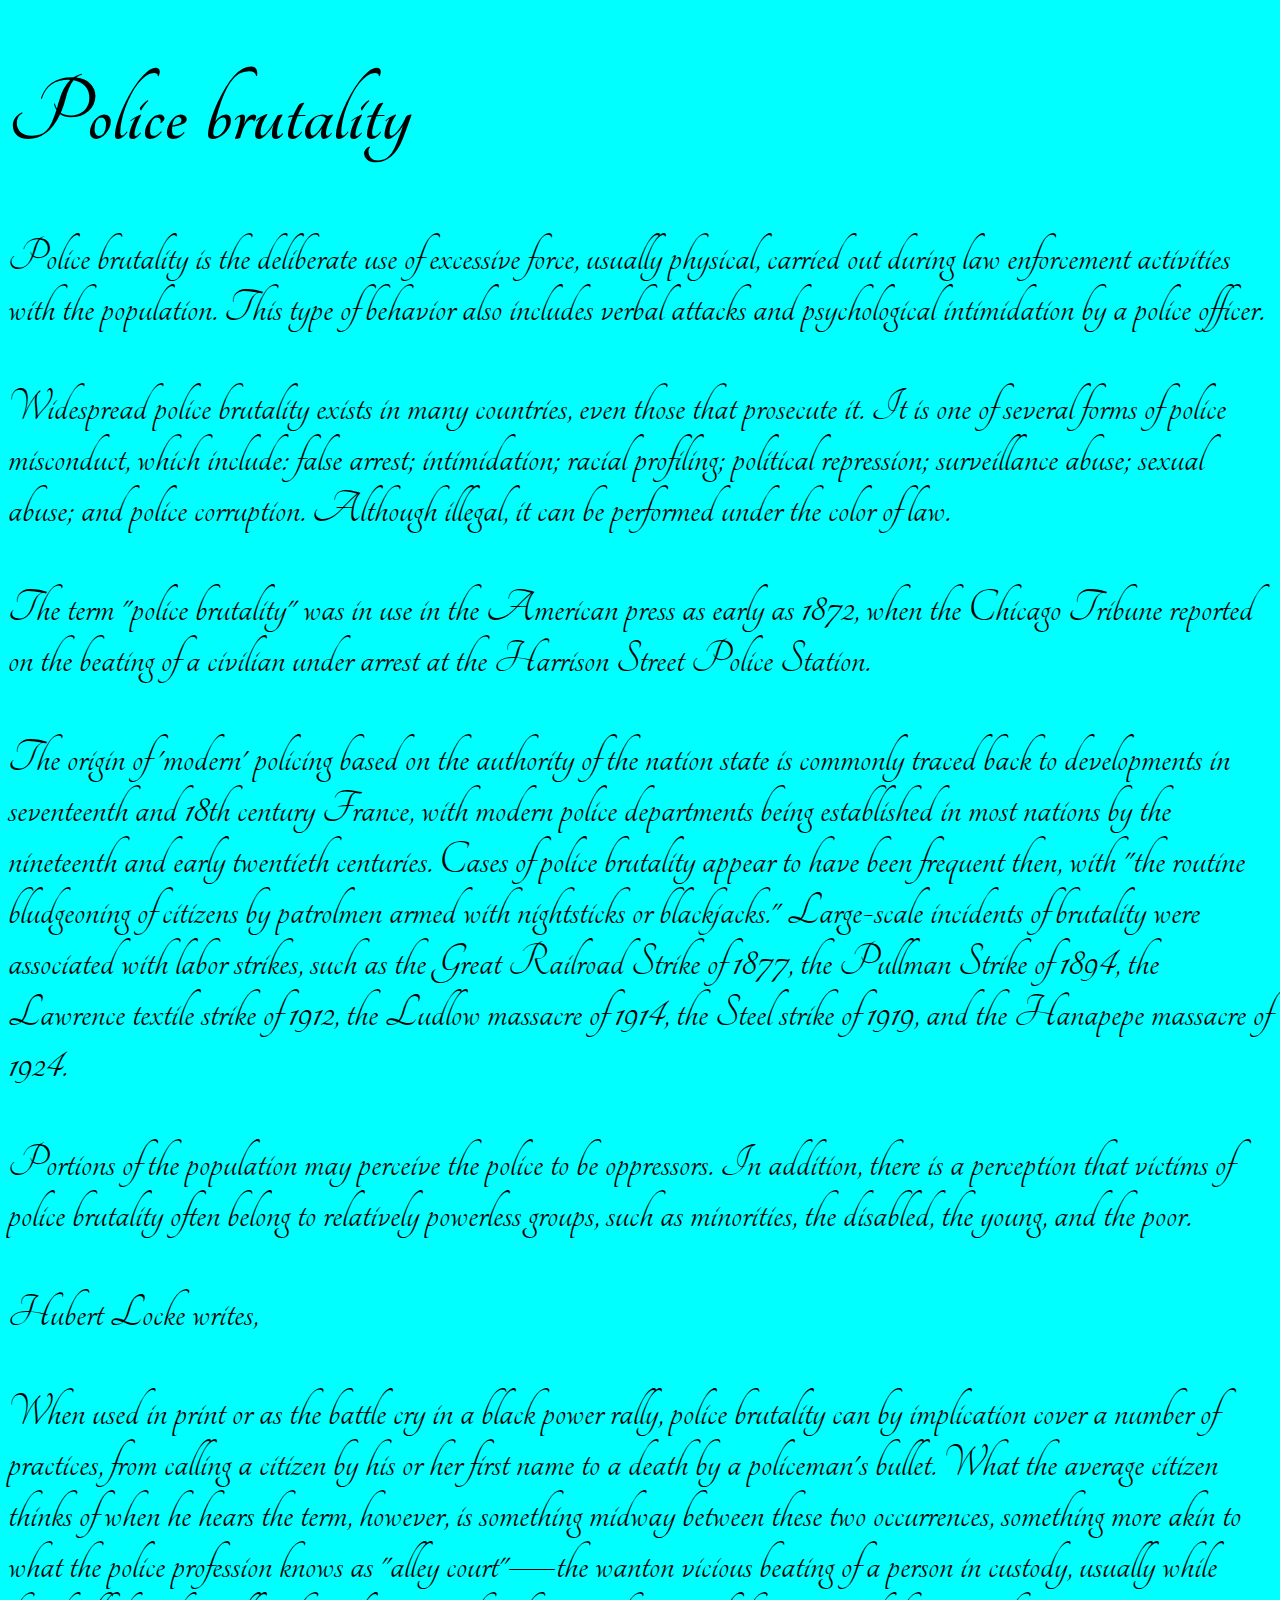
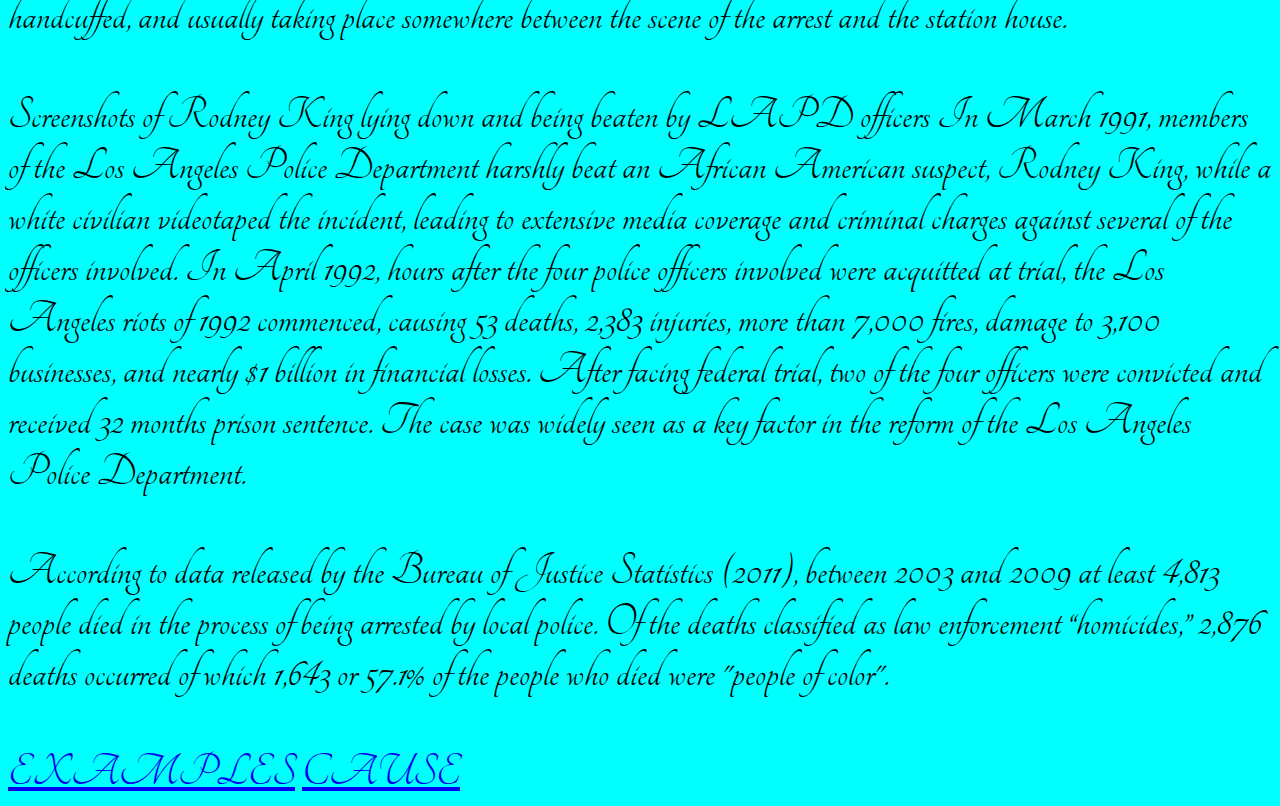
<file: index.html>
<!DOCTYPE html>
<html>
  <head>
      <link rel="stylesheet" type="text/css"
          href="https://fonts.googleapis.com/css?family=Tangerine">
    <style>
      body {
        font-family: 'Tangerine', serif;
        font-size: 48px;
      }
    </style>
      <link rel="stylesheet" href="css/style.css"
            
    
  </head>
  <body>
      <h1>Police brutality</h1>
      
      <p>Police brutality is the deliberate use of excessive force, usually physical, carried out during law enforcement activities with the population. This type of behavior also includes verbal attacks and psychological intimidation by a police officer.</p>

<p>Widespread police brutality exists in many countries, even those that prosecute it. It is one of several forms of police misconduct, which include: false arrest; intimidation; racial profiling; political repression; surveillance abuse; sexual abuse; and police corruption. Although illegal, it can be performed under the color of law.</p>
      
      <p>The term &quot;police brutality&quot; was in use in the American press as early as 1872, when the Chicago Tribune reported on the beating of a civilian under arrest at the Harrison Street Police Station.</p>

<p>The origin of 'modern' policing based on the authority of the nation state is commonly traced back to developments in seventeenth and 18th century France, with modern police departments being established in most nations by the nineteenth and early twentieth centuries. Cases of police brutality appear to have been frequent then, with &quot;the routine bludgeoning of citizens by patrolmen armed with nightsticks or blackjacks.&quot; Large-scale incidents of brutality were associated with labor strikes, such as the Great Railroad Strike of 1877, the Pullman Strike of 1894, the Lawrence textile strike of 1912, the Ludlow massacre of 1914, the Steel strike of 1919, and the Hanapepe massacre of 1924.</p>

<p>Portions of the population may perceive the police to be oppressors. In addition, there is a perception that victims of police brutality often belong to relatively powerless groups, such as minorities, the disabled, the young, and the poor.</p>

<p>Hubert Locke writes,</p>

<p>When used in print or as the battle cry in a black power rally, police brutality can by implication cover a number of practices, from calling a citizen by his or her first name to a death by a policeman's bullet. What the average citizen thinks of when he hears the term, however, is something midway between these two occurrences, something more akin to what the police profession knows as &quot;alley court&quot;&mdash;the wanton vicious beating of a person in custody, usually while handcuffed, and usually taking place somewhere between the scene of the arrest and the station house.</p>

<p> Screenshots of Rodney King lying down and being beaten by LAPD officers In March 1991, members of the Los Angeles Police Department harshly beat an African American suspect, Rodney King, while a white civilian videotaped the incident, leading to extensive media coverage and criminal charges against several of the officers involved. In April 1992, hours after the four police officers involved were acquitted at trial, the Los Angeles riots of 1992 commenced, causing 53 deaths, 2,383 injuries, more than 7,000 fires, damage to 3,100 businesses, and nearly $1 billion in financial losses. After facing federal trial, two of the four officers were convicted and received 32 months prison sentence. The case was widely seen as a key factor in the reform of the Los Angeles Police Department.</p>

<p>According to data released by the Bureau of Justice Statistics (2011), between 2003 and 2009 at least 4,813 people died in the process of being arrested by local police. Of the deaths classified as law enforcement &ldquo;homicides,&rdquo; 2,876 deaths occurred of which 1,643 or 57.1% of the people who died were &quot;people of color&quot;.</p>
       <nav>
           
    <a href="EXAMPLES.html">EXAMPLES</a>
           
           
    <a href="CAUSE.html">CAUSE</a>
           
  </nav>
    </body>
</html>
</file>
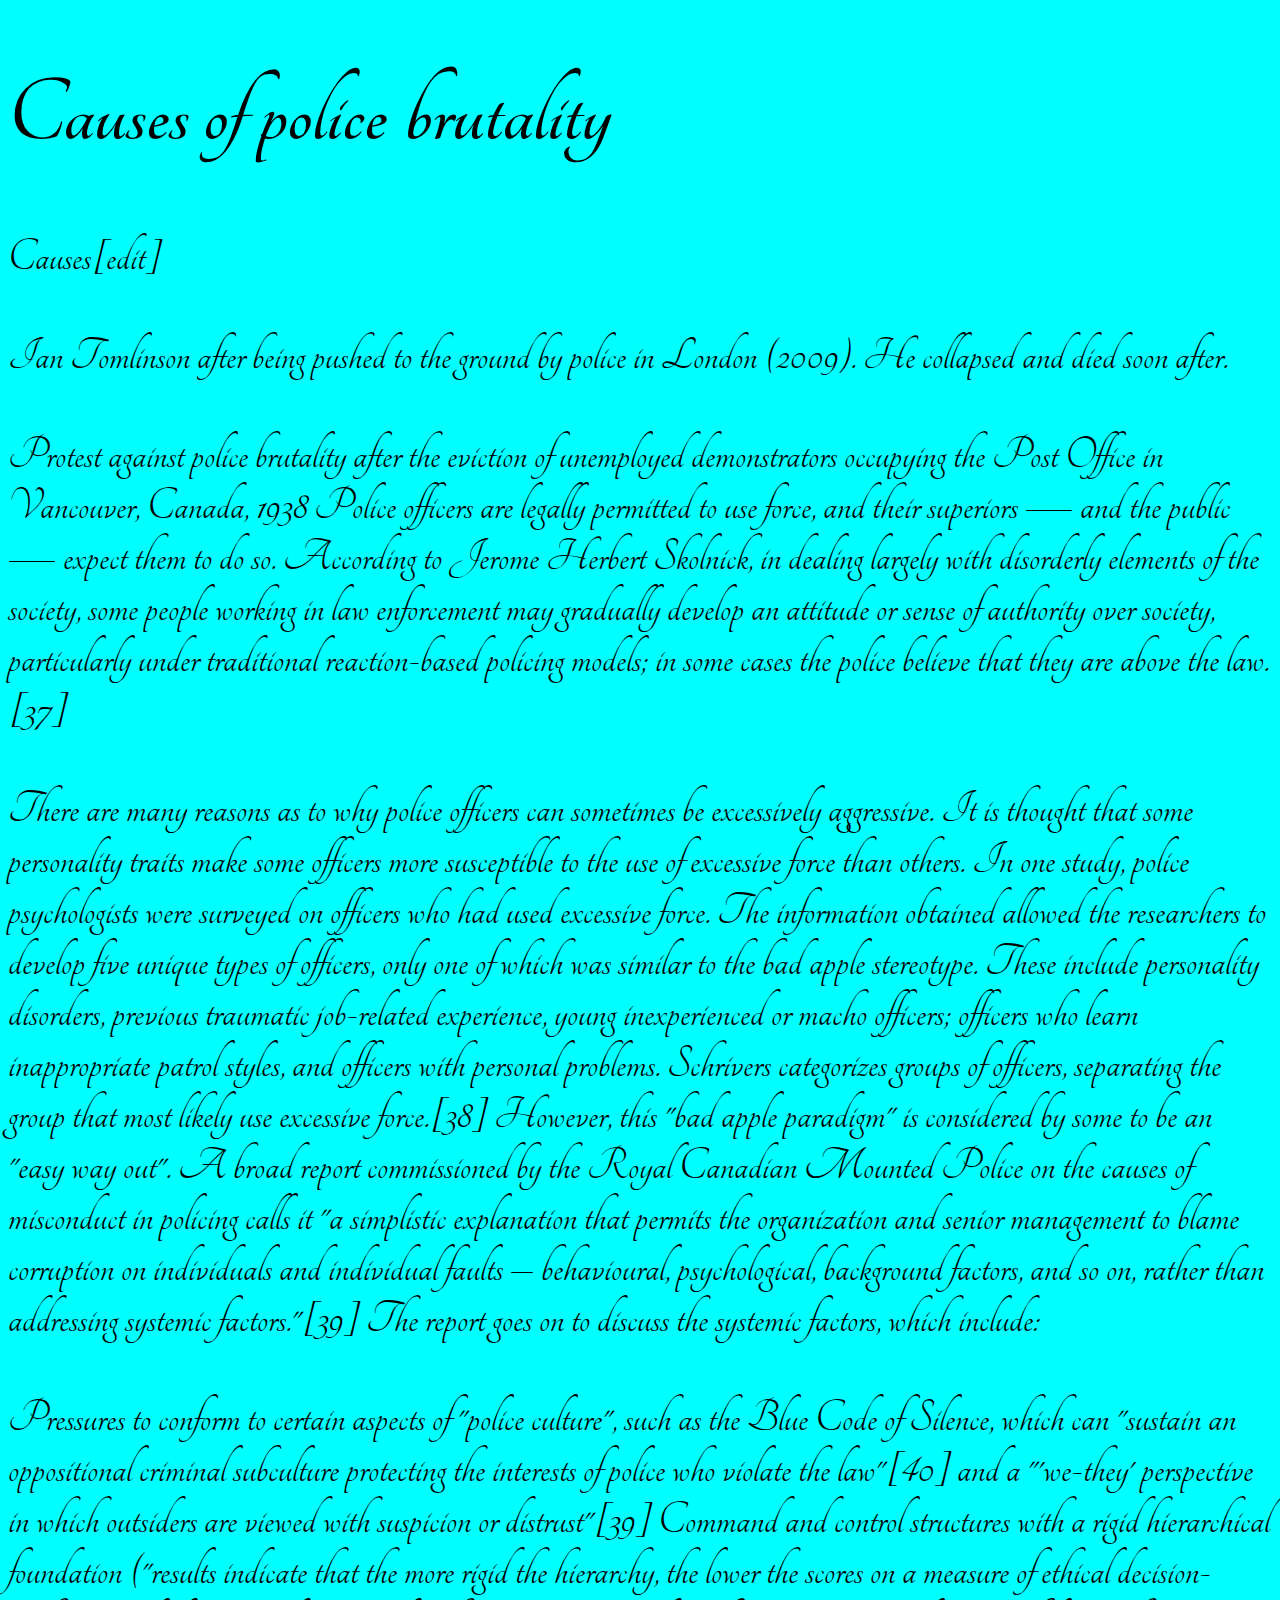
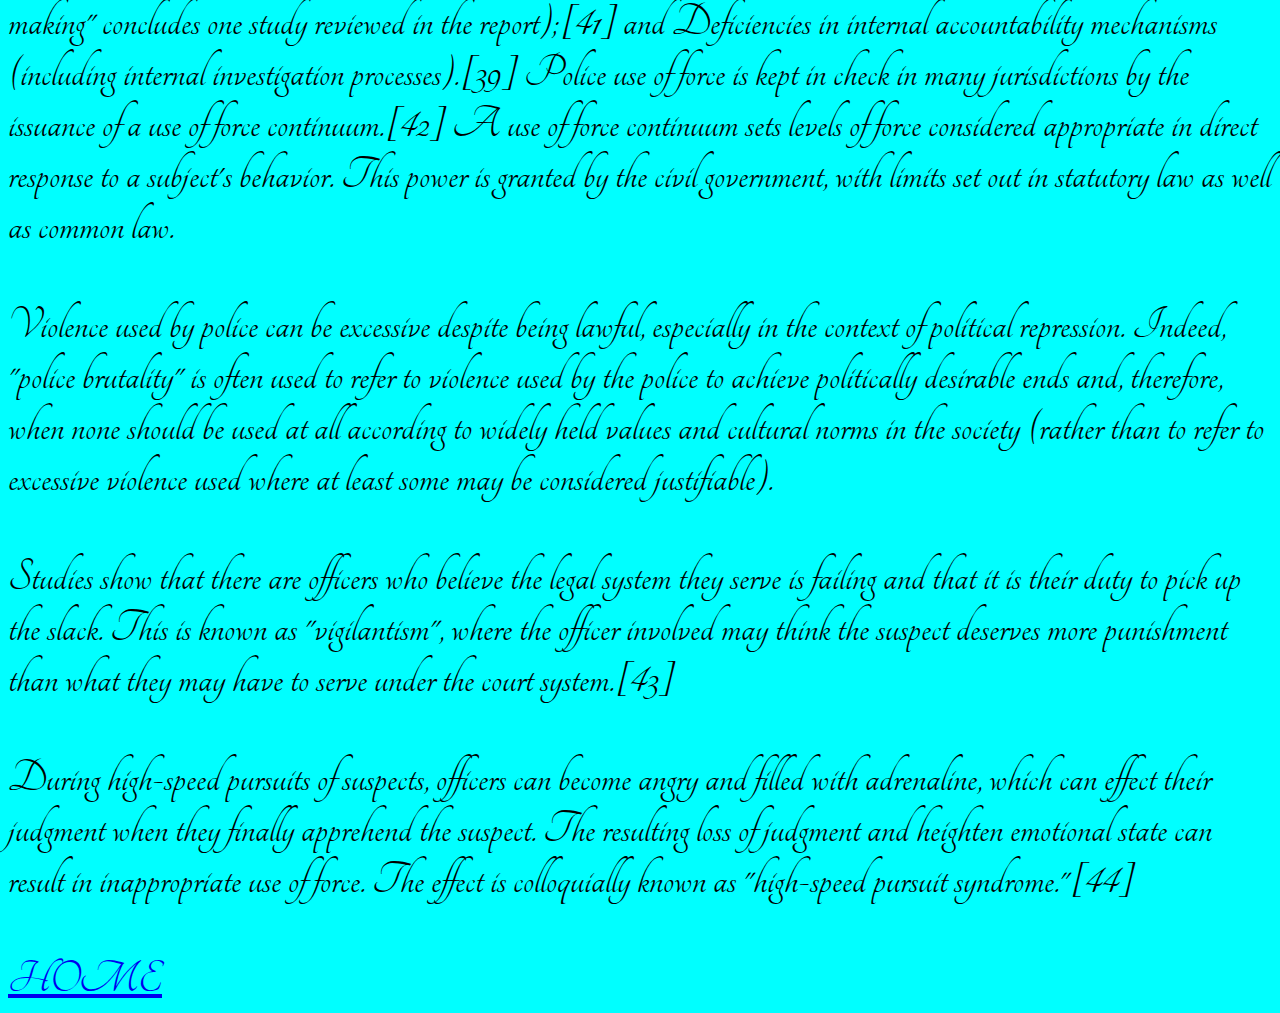
<file: CAUSE.html>
<!DOCTYPE html>
<html>
  <head>
      <link rel="stylesheet" type="text/css"
          href="https://fonts.googleapis.com/css?family=Tangerine">
    <style>
      body {
        font-family: 'Tangerine', serif;
        font-size: 48px;
      }
    </style>
      <link rel="stylesheet" href="css/style.css"
      
    </head>
    <body>
        <h1>Causes of police brutality</h1>
        <p>Causes[edit]</p>

<p>Ian Tomlinson after being pushed to the ground by police in London (2009). He collapsed and died soon after.</p>

<p>Protest against police brutality after the eviction of unemployed demonstrators occupying the Post Office in Vancouver, Canada, 1938 Police officers are legally permitted to use force, and their superiors &mdash; and the public &mdash; expect them to do so. According to Jerome Herbert Skolnick, in dealing largely with disorderly elements of the society, some people working in law enforcement may gradually develop an attitude or sense of authority over society, particularly under traditional reaction-based policing models; in some cases the police believe that they are above the law.[37]</p>

<p>There are many reasons as to why police officers can sometimes be excessively aggressive. It is thought that some personality traits make some officers more susceptible to the use of excessive force than others. In one study, police psychologists were surveyed on officers who had used excessive force. The information obtained allowed the researchers to develop five unique types of officers, only one of which was similar to the bad apple stereotype. These include personality disorders, previous traumatic job-related experience, young inexperienced or macho officers; officers who learn inappropriate patrol styles, and officers with personal problems. Schrivers categorizes groups of officers, separating the group that most likely use excessive force.[38] However, this &quot;bad apple paradigm&quot; is considered by some to be an &quot;easy way out&quot;. A broad report commissioned by the Royal Canadian Mounted Police on the causes of misconduct in policing calls it &quot;a simplistic explanation that permits the organization and senior management to blame corruption on individuals and individual faults &ndash; behavioural, psychological, background factors, and so on, rather than addressing systemic factors.&quot;[39] The report goes on to discuss the systemic factors, which include:</p>

<p>Pressures to conform to certain aspects of &quot;police culture&quot;, such as the Blue Code of Silence, which can &quot;sustain an oppositional criminal subculture protecting the interests of police who violate the law&quot;[40] and a &quot;'we-they' perspective in which outsiders are viewed with suspicion or distrust&quot;[39] Command and control structures with a rigid hierarchical foundation (&quot;results indicate that the more rigid the hierarchy, the lower the scores on a measure of ethical decision-making&quot; concludes one study reviewed in the report);[41] and Deficiencies in internal accountability mechanisms (including internal investigation processes).[39] Police use of force is kept in check in many jurisdictions by the issuance of a use of force continuum.[42] A use of force continuum sets levels of force considered appropriate in direct response to a subject's behavior. This power is granted by the civil government, with limits set out in statutory law as well as common law.</p>

<p>Violence used by police can be excessive despite being lawful, especially in the context of political repression. Indeed, &quot;police brutality&quot; is often used to refer to violence used by the police to achieve politically desirable ends and, therefore, when none should be used at all according to widely held values and cultural norms in the society (rather than to refer to excessive violence used where at least some may be considered justifiable).</p>

<p>Studies show that there are officers who believe the legal system they serve is failing and that it is their duty to pick up the slack. This is known as &quot;vigilantism&quot;, where the officer involved may think the suspect deserves more punishment than what they may have to serve under the court system.[43]</p>

<p>During high-speed pursuits of suspects, officers can become angry and filled with adrenaline, which can effect their judgment when they finally apprehend the suspect. The resulting loss of judgment and heighten emotional state can result in inappropriate use of force. The effect is colloquially known as &quot;high-speed pursuit syndrome.&quot;[44]</p>
        <a href="index.html">HOME</a>
    </body>
</html>
</file>
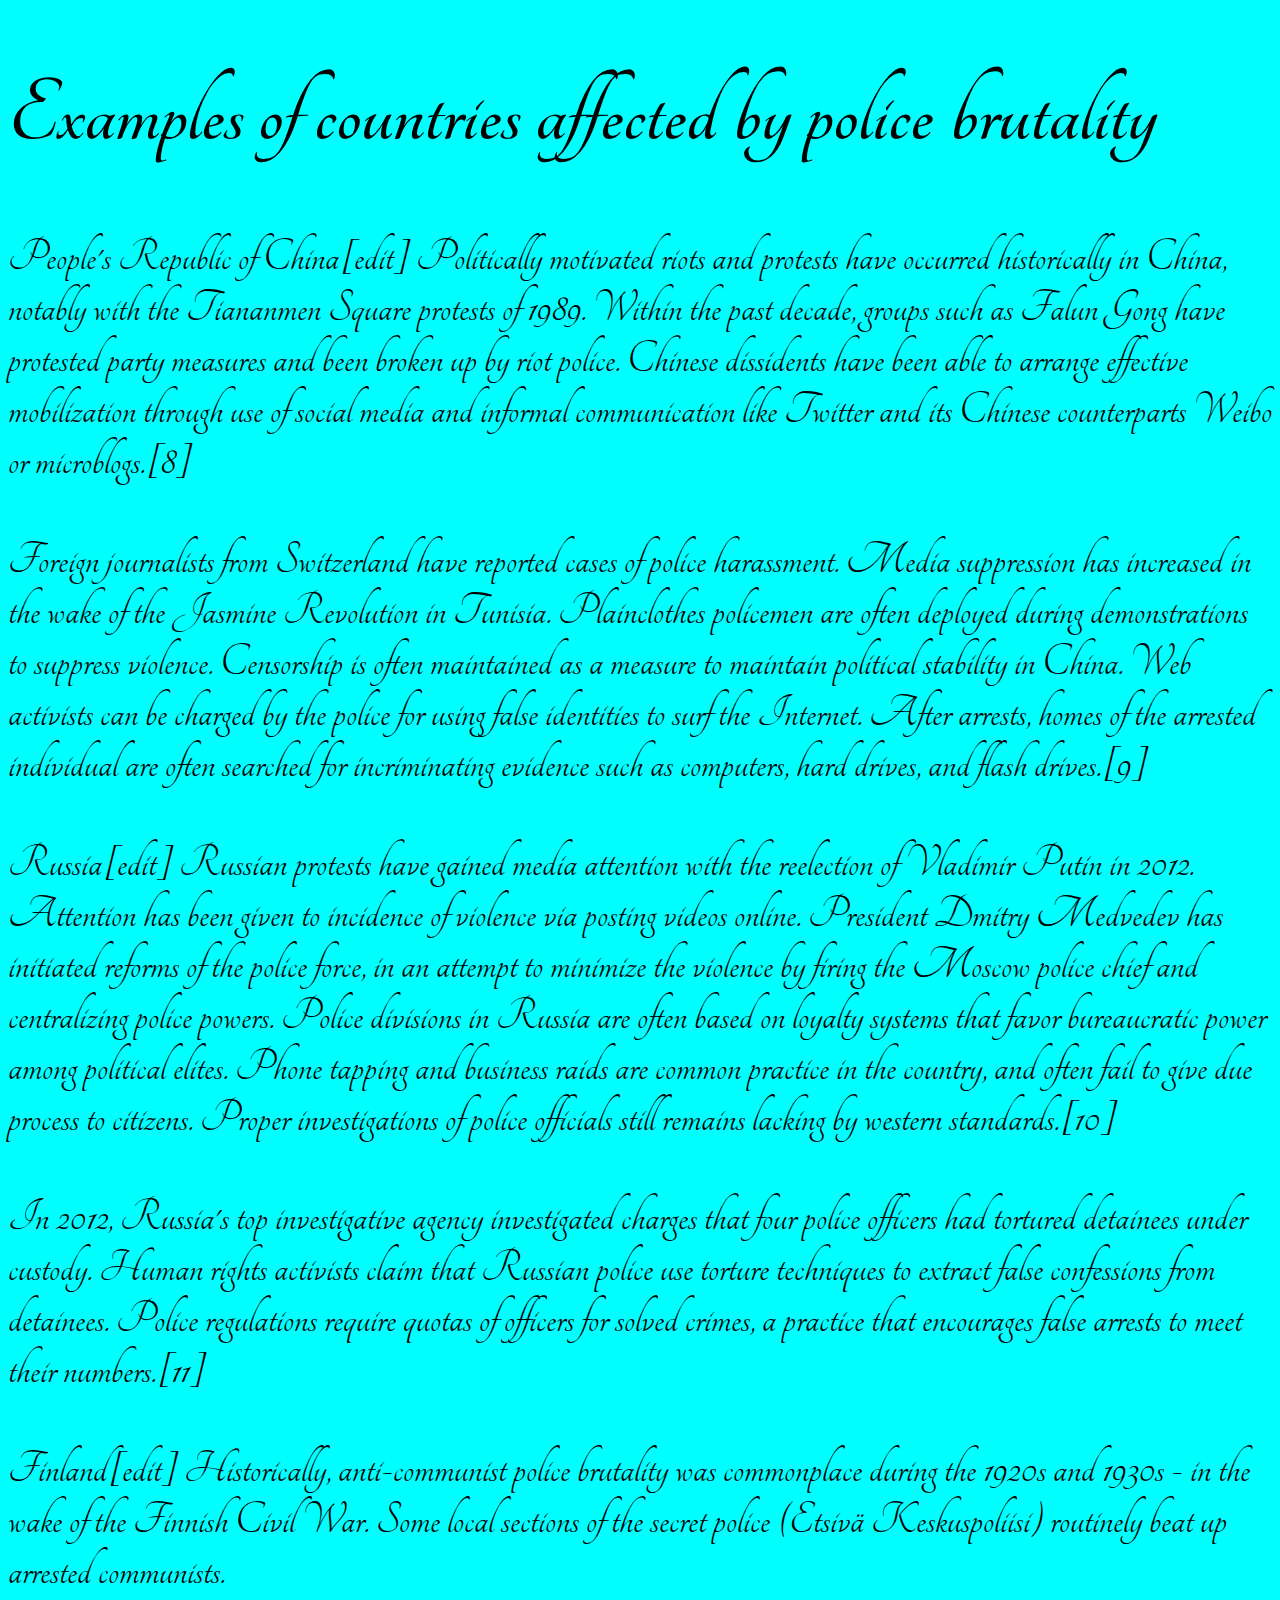
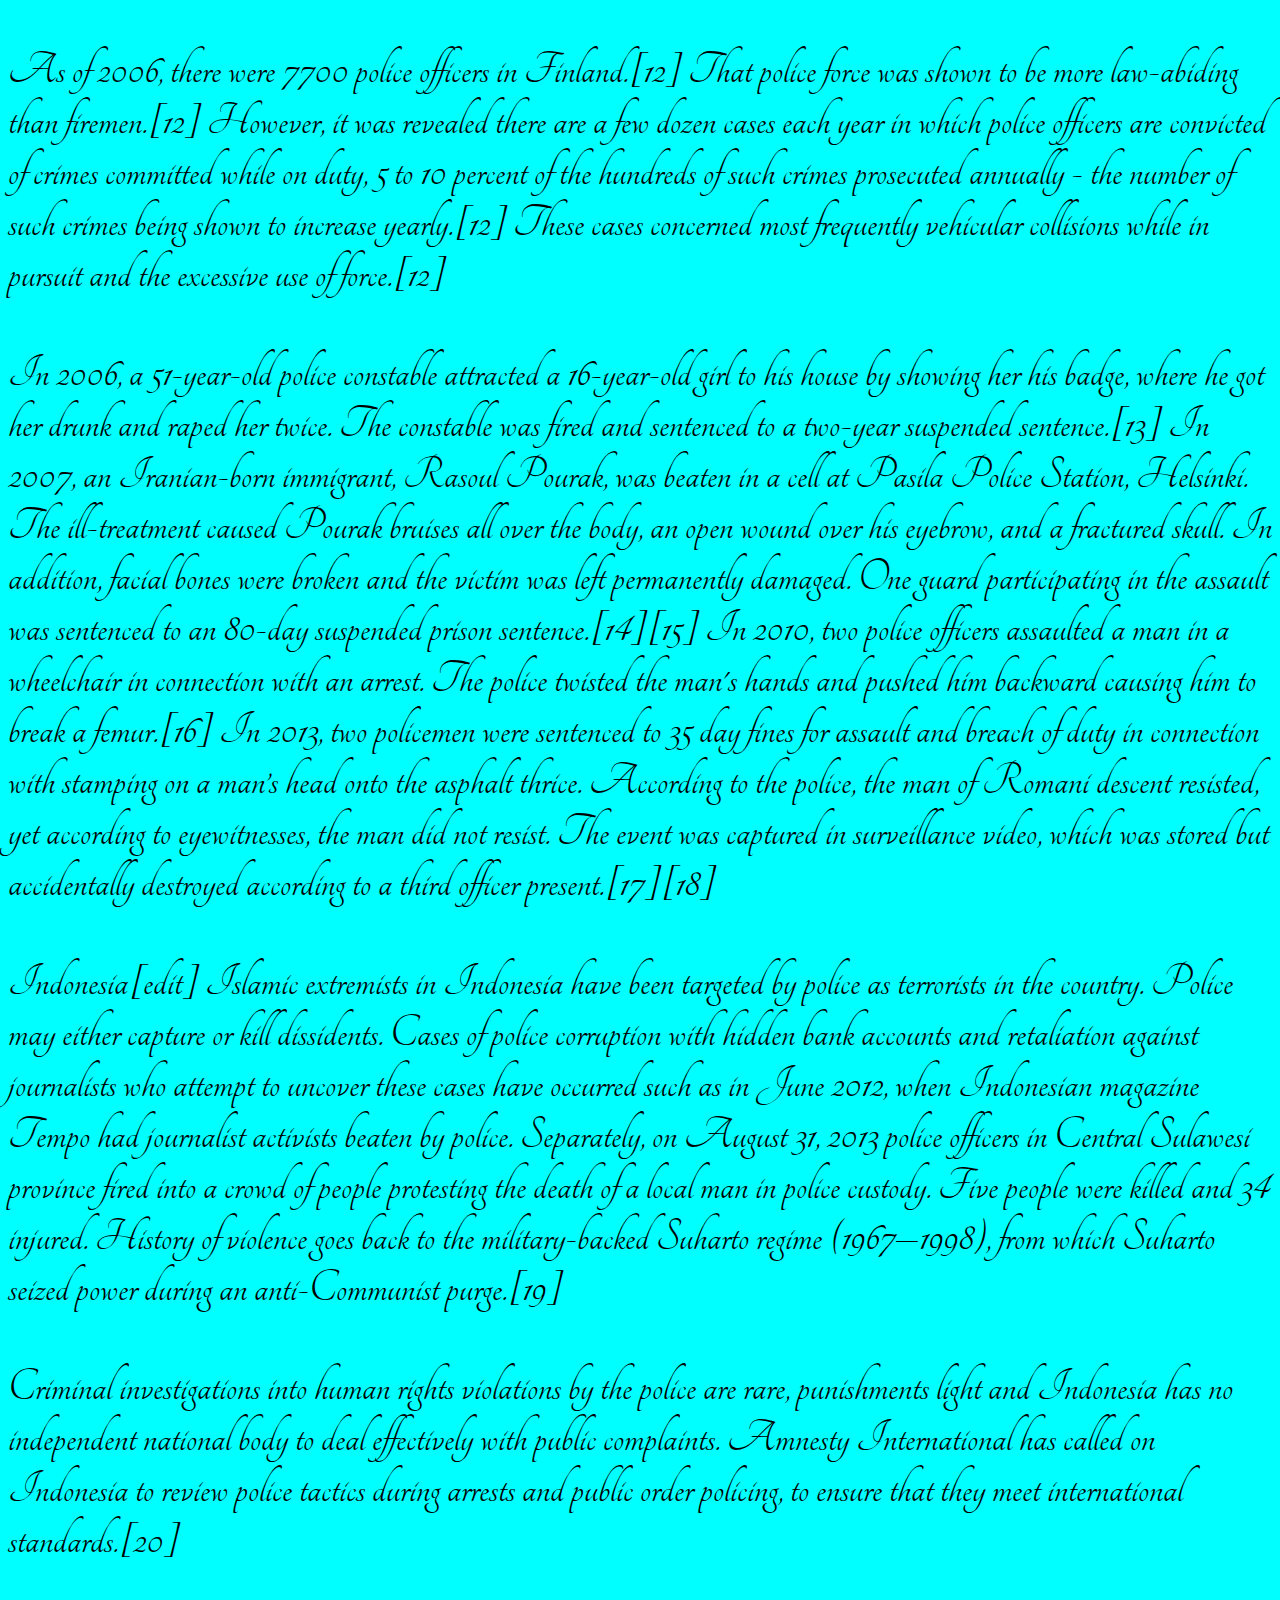
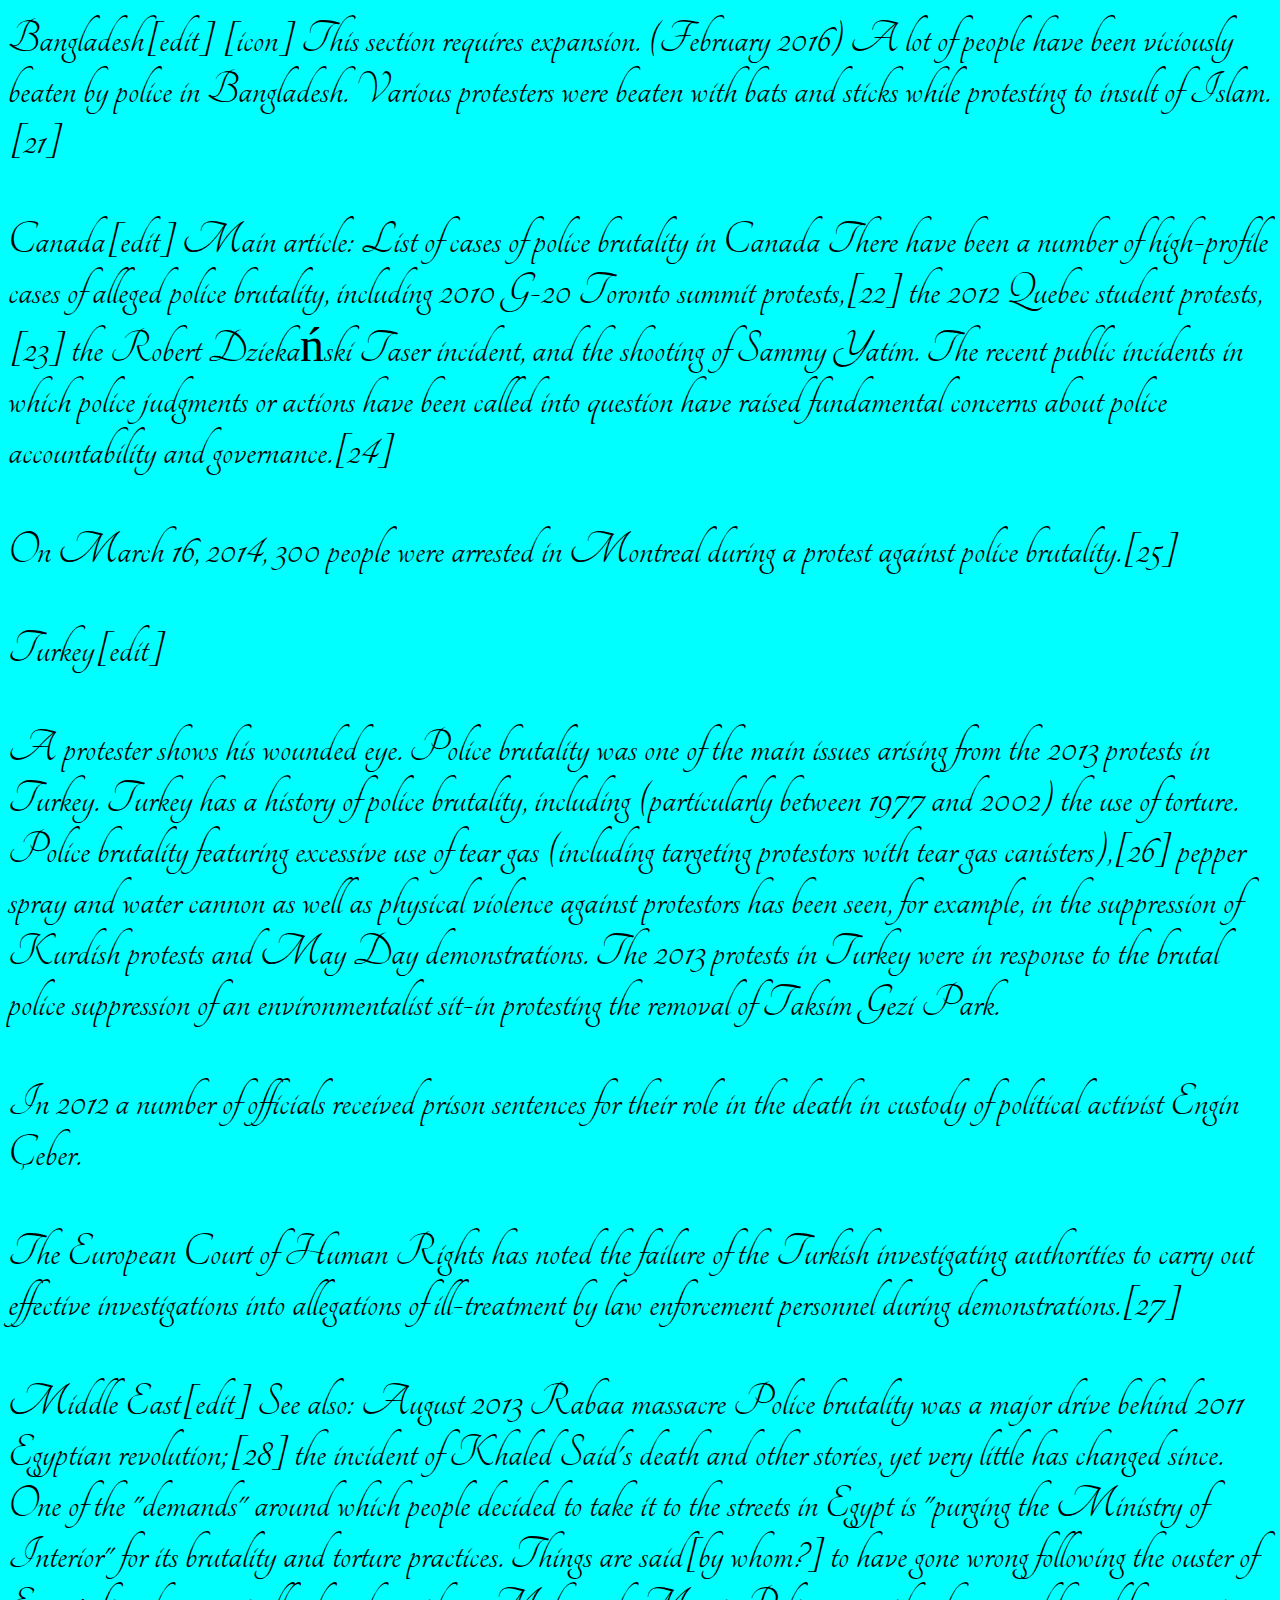
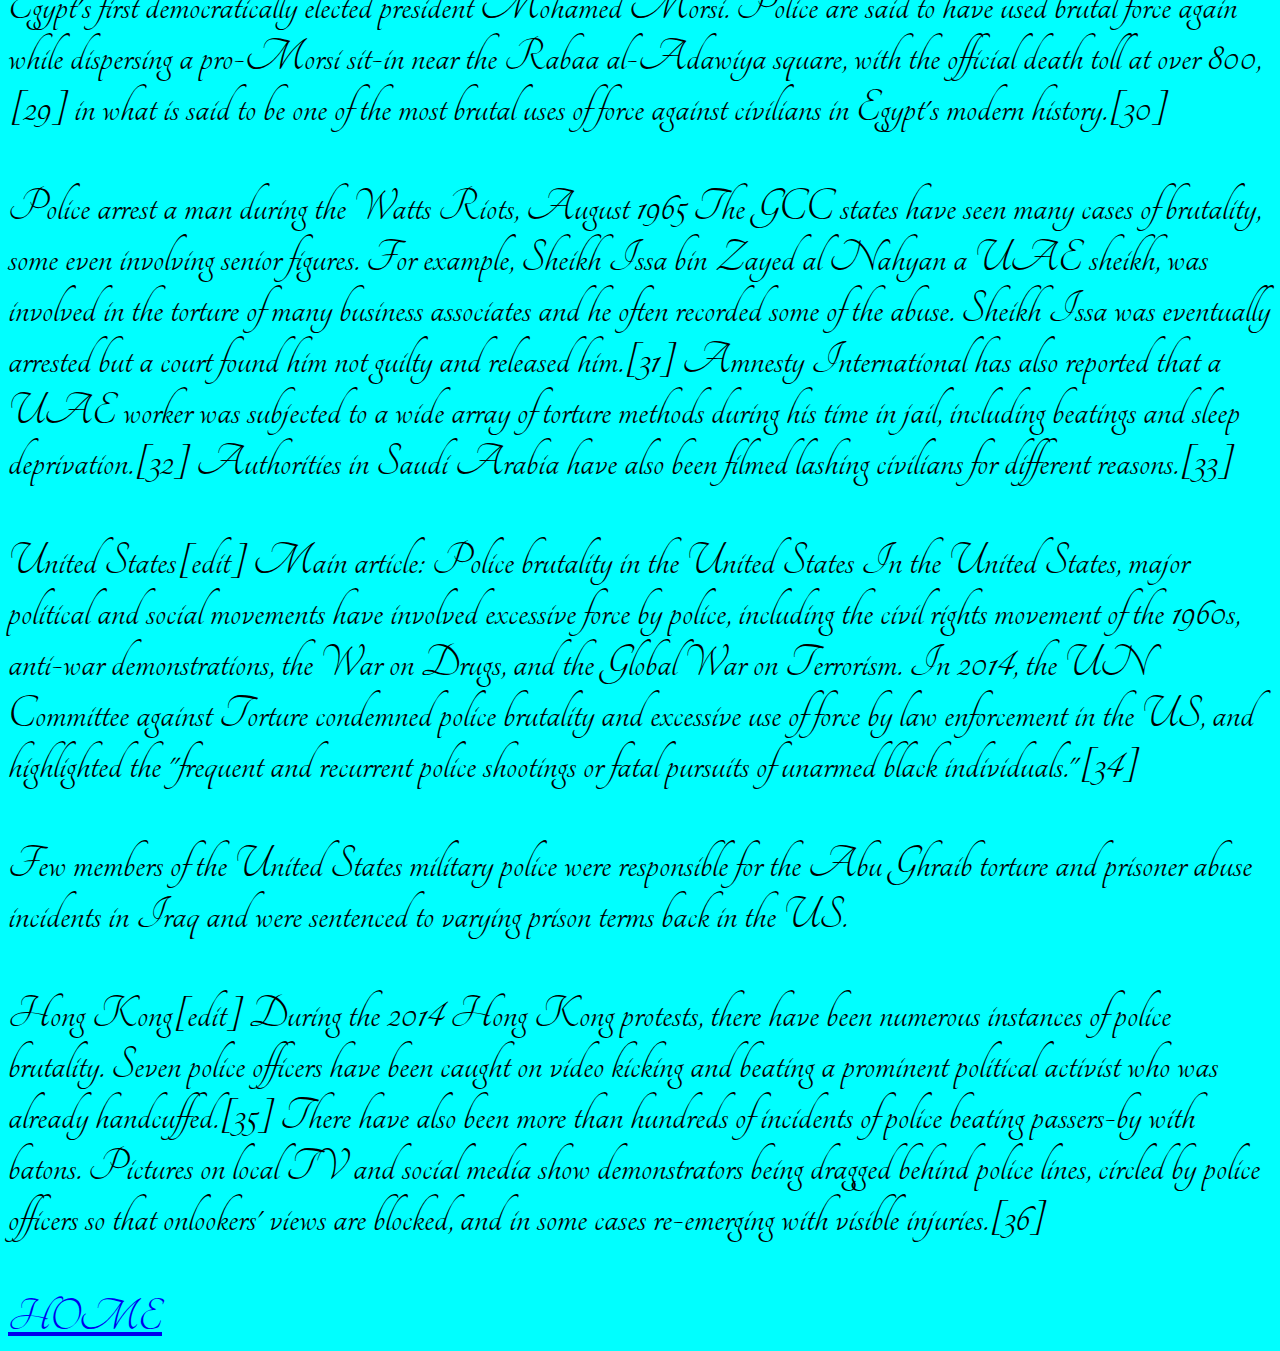
<file: EXAMPLES.html>
<!DOCTYPE html>
<html>
  <head>
      <link rel="stylesheet" type="text/css"
          href="https://fonts.googleapis.com/css?family=Tangerine">
    <style>
      body {
        font-family: 'Tangerine', serif;
        font-size: 48px;
      }
    </style>
      <link rel="stylesheet" href="css/style.css"
      
    </head>
    <body>
        <h1> Examples of countries affected by police brutality</h1>
    
    <p>People's Republic of China[edit] Politically motivated riots and protests have occurred historically in China, notably with the Tiananmen Square protests of 1989. Within the past decade, groups such as Falun Gong have protested party measures and been broken up by riot police. Chinese dissidents have been able to arrange effective mobilization through use of social media and informal communication like Twitter and its Chinese counterparts Weibo or microblogs.[8]</p>

<p>Foreign journalists from Switzerland have reported cases of police harassment. Media suppression has increased in the wake of the Jasmine Revolution in Tunisia. Plainclothes policemen are often deployed during demonstrations to suppress violence. Censorship is often maintained as a measure to maintain political stability in China. Web activists can be charged by the police for using false identities to surf the Internet. After arrests, homes of the arrested individual are often searched for incriminating evidence such as computers, hard drives, and flash drives.[9]</p>

<p>Russia[edit] Russian protests have gained media attention with the reelection of Vladimir Putin in 2012. Attention has been given to incidence of violence via posting videos online. President Dmitry Medvedev has initiated reforms of the police force, in an attempt to minimize the violence by firing the Moscow police chief and centralizing police powers. Police divisions in Russia are often based on loyalty systems that favor bureaucratic power among political elites. Phone tapping and business raids are common practice in the country, and often fail to give due process to citizens. Proper investigations of police officials still remains lacking by western standards.[10]</p>

<p>In 2012, Russia's top investigative agency investigated charges that four police officers had tortured detainees under custody. Human rights activists claim that Russian police use torture techniques to extract false confessions from detainees. Police regulations require quotas of officers for solved crimes, a practice that encourages false arrests to meet their numbers.[11]</p>

<p>Finland[edit] Historically, anti-communist police brutality was commonplace during the 1920s and 1930s - in the wake of the Finnish Civil War. Some local sections of the secret police (Etsiv&auml; Keskuspoliisi) routinely beat up arrested communists.</p>

<p>As of 2006, there were 7700 police officers in Finland.[12] That police force was shown to be more law-abiding than firemen.[12] However, it was revealed there are a few dozen cases each year in which police officers are convicted of crimes committed while on duty, 5 to 10 percent of the hundreds of such crimes prosecuted annually - the number of such crimes being shown to increase yearly.[12] These cases concerned most frequently vehicular collisions while in pursuit and the excessive use of force.[12]</p>

<p>In 2006, a 51-year-old police constable attracted a 16-year-old girl to his house by showing her his badge, where he got her drunk and raped her twice. The constable was fired and sentenced to a two-year suspended sentence.[13] In 2007, an Iranian-born immigrant, Rasoul Pourak, was beaten in a cell at Pasila Police Station, Helsinki. The ill-treatment caused Pourak bruises all over the body, an open wound over his eyebrow, and a fractured skull. In addition, facial bones were broken and the victim was left permanently damaged. One guard participating in the assault was sentenced to an 80-day suspended prison sentence.[14][15] In 2010, two police officers assaulted a man in a wheelchair in connection with an arrest. The police twisted the man's hands and pushed him backward causing him to break a femur.[16] In 2013, two policemen were sentenced to 35 day fines for assault and breach of duty in connection with stamping on a man&rsquo;s head onto the asphalt thrice. According to the police, the man of Romani descent resisted, yet according to eyewitnesses, the man did not resist. The event was captured in surveillance video, which was stored but accidentally destroyed according to a third officer present.[17][18]</p>

<p>Indonesia[edit] Islamic extremists in Indonesia have been targeted by police as terrorists in the country. Police may either capture or kill dissidents. Cases of police corruption with hidden bank accounts and retaliation against journalists who attempt to uncover these cases have occurred such as in June 2012, when Indonesian magazine Tempo had journalist activists beaten by police. Separately, on August 31, 2013 police officers in Central Sulawesi province fired into a crowd of people protesting the death of a local man in police custody. Five people were killed and 34 injured. History of violence goes back to the military-backed Suharto regime (1967&ndash;1998), from which Suharto seized power during an anti-Communist purge.[19]</p>

<p>Criminal investigations into human rights violations by the police are rare, punishments light and Indonesia has no independent national body to deal effectively with public complaints. Amnesty International has called on Indonesia to review police tactics during arrests and public order policing, to ensure that they meet international standards.[20]</p>

<p>Bangladesh[edit] [icon] This section requires expansion. (February 2016) A lot of people have been viciously beaten by police in Bangladesh. Various protesters were beaten with bats and sticks while protesting to insult of Islam.[21]</p>

<p>Canada[edit] Main article: List of cases of police brutality in Canada There have been a number of high-profile cases of alleged police brutality, including 2010 G-20 Toronto summit protests,[22] the 2012 Quebec student protests,[23] the Robert Dzieka&#324;ski Taser incident, and the shooting of Sammy Yatim. The recent public incidents in which police judgments or actions have been called into question have raised fundamental concerns about police accountability and governance.[24]</p>

<p>On March 16, 2014, 300 people were arrested in Montreal during a protest against police brutality.[25]</p>

<p>Turkey[edit]</p>

<p>A protester shows his wounded eye. Police brutality was one of the main issues arising from the 2013 protests in Turkey. Turkey has a history of police brutality, including (particularly between 1977 and 2002) the use of torture. Police brutality featuring excessive use of tear gas (including targeting protestors with tear gas canisters),[26] pepper spray and water cannon as well as physical violence against protestors has been seen, for example, in the suppression of Kurdish protests and May Day demonstrations. The 2013 protests in Turkey were in response to the brutal police suppression of an environmentalist sit-in protesting the removal of Taksim Gezi Park.</p>

<p>In 2012 a number of officials received prison sentences for their role in the death in custody of political activist Engin &Ccedil;eber.</p>

<p>The European Court of Human Rights has noted the failure of the Turkish investigating authorities to carry out effective investigations into allegations of ill-treatment by law enforcement personnel during demonstrations.[27]</p>

<p>Middle East[edit] See also: August 2013 Rabaa massacre Police brutality was a major drive behind 2011 Egyptian revolution;[28] the incident of Khaled Said's death and other stories, yet very little has changed since. One of the &quot;demands&quot; around which people decided to take it to the streets in Egypt is &quot;purging the Ministry of Interior&quot; for its brutality and torture practices. Things are said[by whom?] to have gone wrong following the ouster of Egypt's first democratically elected president Mohamed Morsi. Police are said to have used brutal force again while dispersing a pro-Morsi sit-in near the Rabaa al-Adawiya square, with the official death toll at over 800,[29] in what is said to be one of the most brutal uses of force against civilians in Egypt's modern history.[30]</p>

<p> Police arrest a man during the Watts Riots, August 1965 The GCC states have seen many cases of brutality, some even involving senior figures. For example, Sheikh Issa bin Zayed al Nahyan a UAE sheikh, was involved in the torture of many business associates and he often recorded some of the abuse. Sheikh Issa was eventually arrested but a court found him not guilty and released him.[31] Amnesty International has also reported that a UAE worker was subjected to a wide array of torture methods during his time in jail, including beatings and sleep deprivation.[32] Authorities in Saudi Arabia have also been filmed lashing civilians for different reasons.[33]</p>

<p>United States[edit] Main article: Police brutality in the United States In the United States, major political and social movements have involved excessive force by police, including the civil rights movement of the 1960s, anti-war demonstrations, the War on Drugs, and the Global War on Terrorism. In 2014, the UN Committee against Torture condemned police brutality and excessive use of force by law enforcement in the US, and highlighted the &quot;frequent and recurrent police shootings or fatal pursuits of unarmed black individuals.&quot;[34]</p>

<p>Few members of the United States military police were responsible for the Abu Ghraib torture and prisoner abuse incidents in Iraq and were sentenced to varying prison terms back in the US.</p>

<p>Hong Kong[edit] During the 2014 Hong Kong protests, there have been numerous instances of police brutality. Seven police officers have been caught on video kicking and beating a prominent political activist who was already handcuffed.[35] There have also been more than hundreds of incidents of police beating passers-by with batons. Pictures on local TV and social media show demonstrators being dragged behind police lines, circled by police officers so that onlookers' views are blocked, and in some cases re-emerging with visible injuries.[36]</p>
         <a href="index.html">HOME</a>
    </body>
</html>
</file>
<file: css/style.css>
html{
    background-color: aqua;
    font-family: 'Tangerine', serif;
    font-size: 20px;
}
body{
    background-color: aqua;
    font-family: 'Tangerine', serif;
    font-size: 48px;
}
</file>
